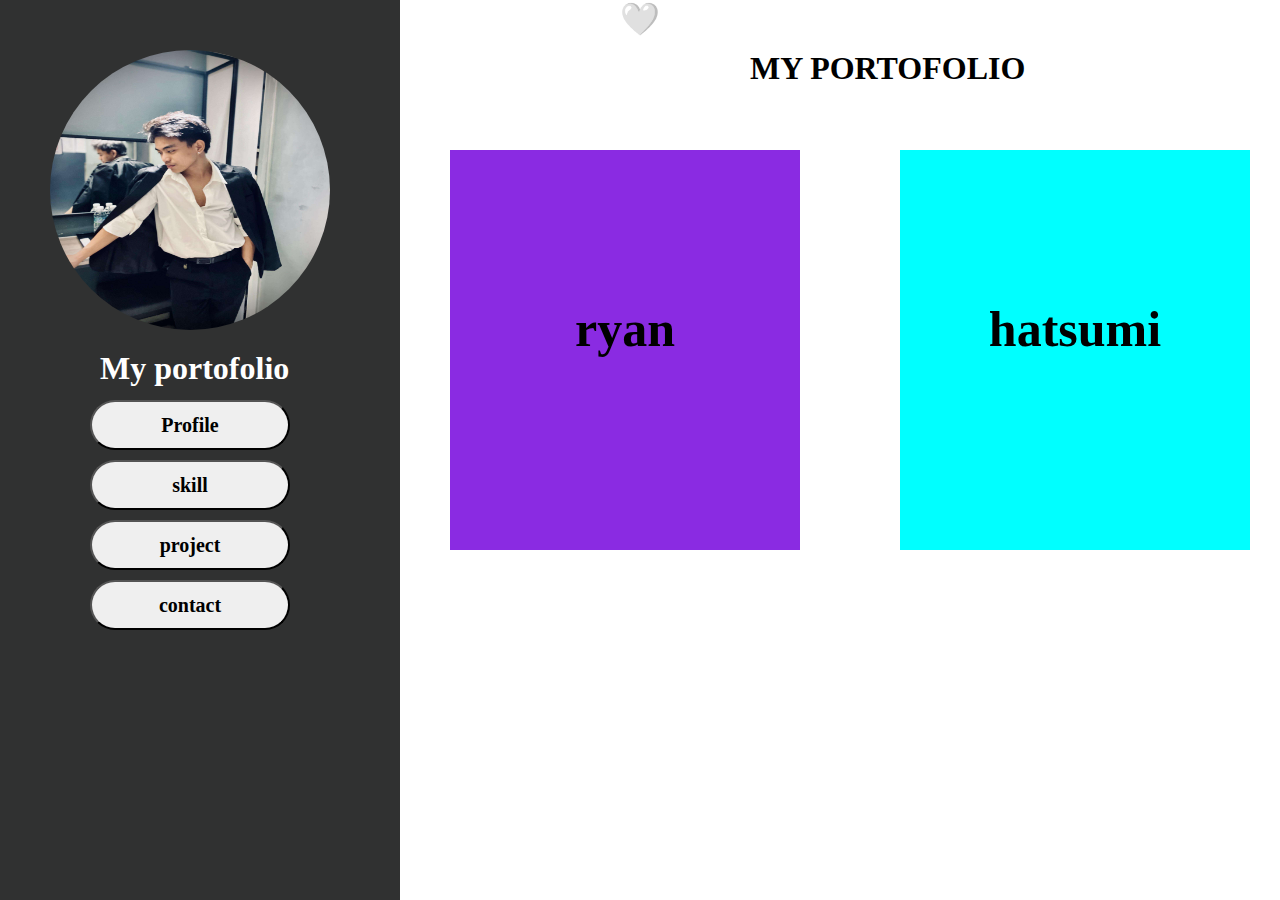
<file: portofolio/index.html>
<!DOCTYPE html>
<html lang="en">
  <head>
    <meta charset="UTF-8" />
    <meta name="viewport" content="width=device-width, initial-scale=1.0" />
    <title>portofolio</title>
    <link rel="stylesheet" href="style.css" />
  </head>
  <body>
    <!-- side profile -->
    <div class="side-profile">
      <img class="img-profile" src="avatar portofolio.png" />
      <h1 class="my-portofolio"><span class="m">M</span><span class="y">y</span> <span class="p">p</span><span class="o">o</span><span class="r">r</span><span class="t">t</span><span class="o">o</span><span class="f">f</span><span class="o">o</span><span class="l">l</span><span class="i">i</span><span class="o">o</span></h1>
      <div class="button-profile-container">
        </a><button class="button-profile"><a class="link-profile" href="profile.html">Profile</a></button>
        <button class="button-skill"><a class="link-skill" href="skill.html">skill</a></button>
        <button class="button-project"><a class="link-project" href="project.html">project</a></button>
        <button class="button-contact"><a class="link-contact" href="contact.html">contact</a></button>
      </div>
    </div>
    <!-- side profile end -->

     <!-- content -->
    <div>
      <h1 class="h1-content-halaman-utama">MY PORTOFOLIO</h1>
      <div class="flex-box1">
        <h3 class="ryan">ryan</h3>
      </div>
        <h1 class="love">🤍</h1>
      <div class="flex-box2">
        <h3 class="hatsumi">hatsumi</h3>
      </div>
    </div>
     <!-- content-end -->
  </body>
</html>
</file>
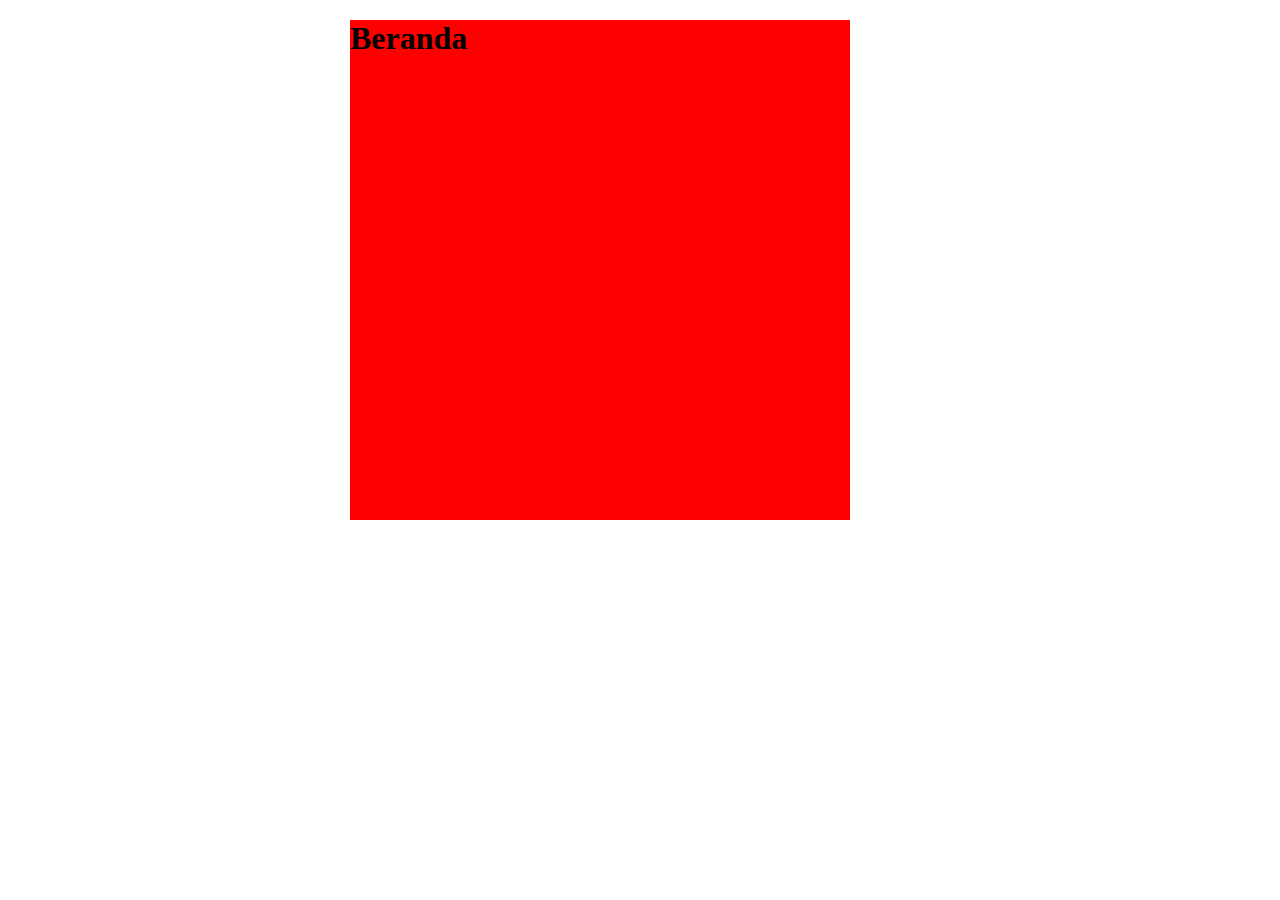
<file: portofolio/project1/beranda.html>
<!DOCTYPE html>
<html lang="en">
<head>
    <meta charset="UTF-8">
    <meta name="viewport" content="width=device-width, initial-scale=1.0">
    <title>beranda</title>
    <link rel="stylesheet" href="beranda.css" />
</head>
<body>
    <div class="flexbox-container">
        <h1 class="h1-beranda">Beranda</h1>
    </div>
</body>
</html>
</file>
<file: portofolio/style.css>
* {
    padding:0;
    margin:0;
}

.side-profile {
    width: 400px;
    height: 100vh;
    background-color: rgb(48, 49, 49);
    position: fixed;
}

.img-profile {
    width: 280px;
    height: 280px;
    border-radius: 100%;
    position: fixed;
    top: 50px;
    left: 50px;
}

.my-portofolio {
    color: white;
    position: fixed;
    top: 350px;
    left: 100px;
}

.button-profile-container {
    position: fixed;
    top: 400px;
    left: 90px;
    display: grid;
}

.button-profile {
    width: 200px;
    height: 50px;
    border-radius: 80px;
    transition: 0.3s;
}

.button-profile:hover {
    background-color: transparent;
    color: white;
    transition: 0.3s;
}

.link-profile {
    color: black;
    text-decoration: none;
    font-size: 20px;
    font-family:Georgia, 'Times New Roman', Times, serif;
    font-weight: bold;
    transition: 0.3s;
}

.link-profile:hover {
    color: white;
    transition: 0.3s;
}

.button-skill {
    width: 200px;
    height: 50px;
    margin-top: 10px;
    border-radius: 80px;
    transition: 0.3s;
}

.button-skill:hover {
    background-color: transparent;
    color: white;
    transition: 0.3s;
}

.link-skill {
    color: black;
    text-decoration: none;
    font-size: 20px;
    font-family:Georgia, 'Times New Roman', Times, serif;
    font-weight: bold;
    transition: 0.3s;
}

.link-skill:hover {
    color: white;
    transition: 0.3s;
}

.button-project {
    width: 200px;
    height: 50px;
    margin-top: 10px;
    border-radius: 80px;
    transition: 0.3s;
}

.button-project:hover {
    background-color: transparent;
    color: white;
    transition: 0.3s;
}

.link-project {
    color: black;
    text-decoration: none;
    font-size: 20px;
    font-family: Georgia, 'Times New Roman', Times, serif;
    font-weight: bold;
    transition: 0.3s;
}

.link-project:hover {
    color: white;
    transition: 0.3s;
}

.button-contact {
    width: 200px;
    height: 50px;
    margin-top: 10px;
    border-radius: 80px;
    transition: 0.3s;
}

.button-contact:hover {
    background-color: transparent;
    color: white;
    transition: 0.3s;
}

.link-contact {
    color: black;
    text-decoration: none;
    font-size: 20px;
    font-family: Georgia, 'Times New Roman', Times, serif;
    font-weight: bold;
    transition: 0.3s;
}

.link-contact:hover {
    color: white;
    transition: 0.3s;
}

.h1-content-halaman-utama {
    position: absolute;
    left: 750px;
    top: 50px;
}

.flex-box1 {
    background-color: blueviolet;
    width: 350px;
    height: 400px;
    position: absolute;
    left: 450px;
    top: 150px;
}

.ryan {
    display: flex;
    justify-content: center;
    align-items: center;
    position: relative;
    top: 150px;
    font-size: 50px;
}

.flex-box2 {
    background-color: cyan;
    width: 350px;
    height: 400px;
    position: absolute;
    left: 900px;
    top: 150px;
}

.love {
    display: flex;
    justify-content: center;
    align-items: center;
    position: relative;
}

.hatsumi {
    display: flex;
    justify-content: center;
    align-items: center;
    position: relative;
    top: 150px;
    font-size: 50px;
}
</file>
<file: portofolio/project1/beranda.css>
* {
    padding: 0;
    margin: 0;
}

.flexbox-container {
    width: 500px;
    height: 500px;
    background-color: red;
    position: fixed;
    top: 20px;
    left: 350px;
}

.h1-beramda {
    color: white;
    font-size: 20px;
    position: fixed;
    display: flex;
    justify-content: center;
    align-items: center;
    top: 20px;
    left: 350px;
}
</file>
